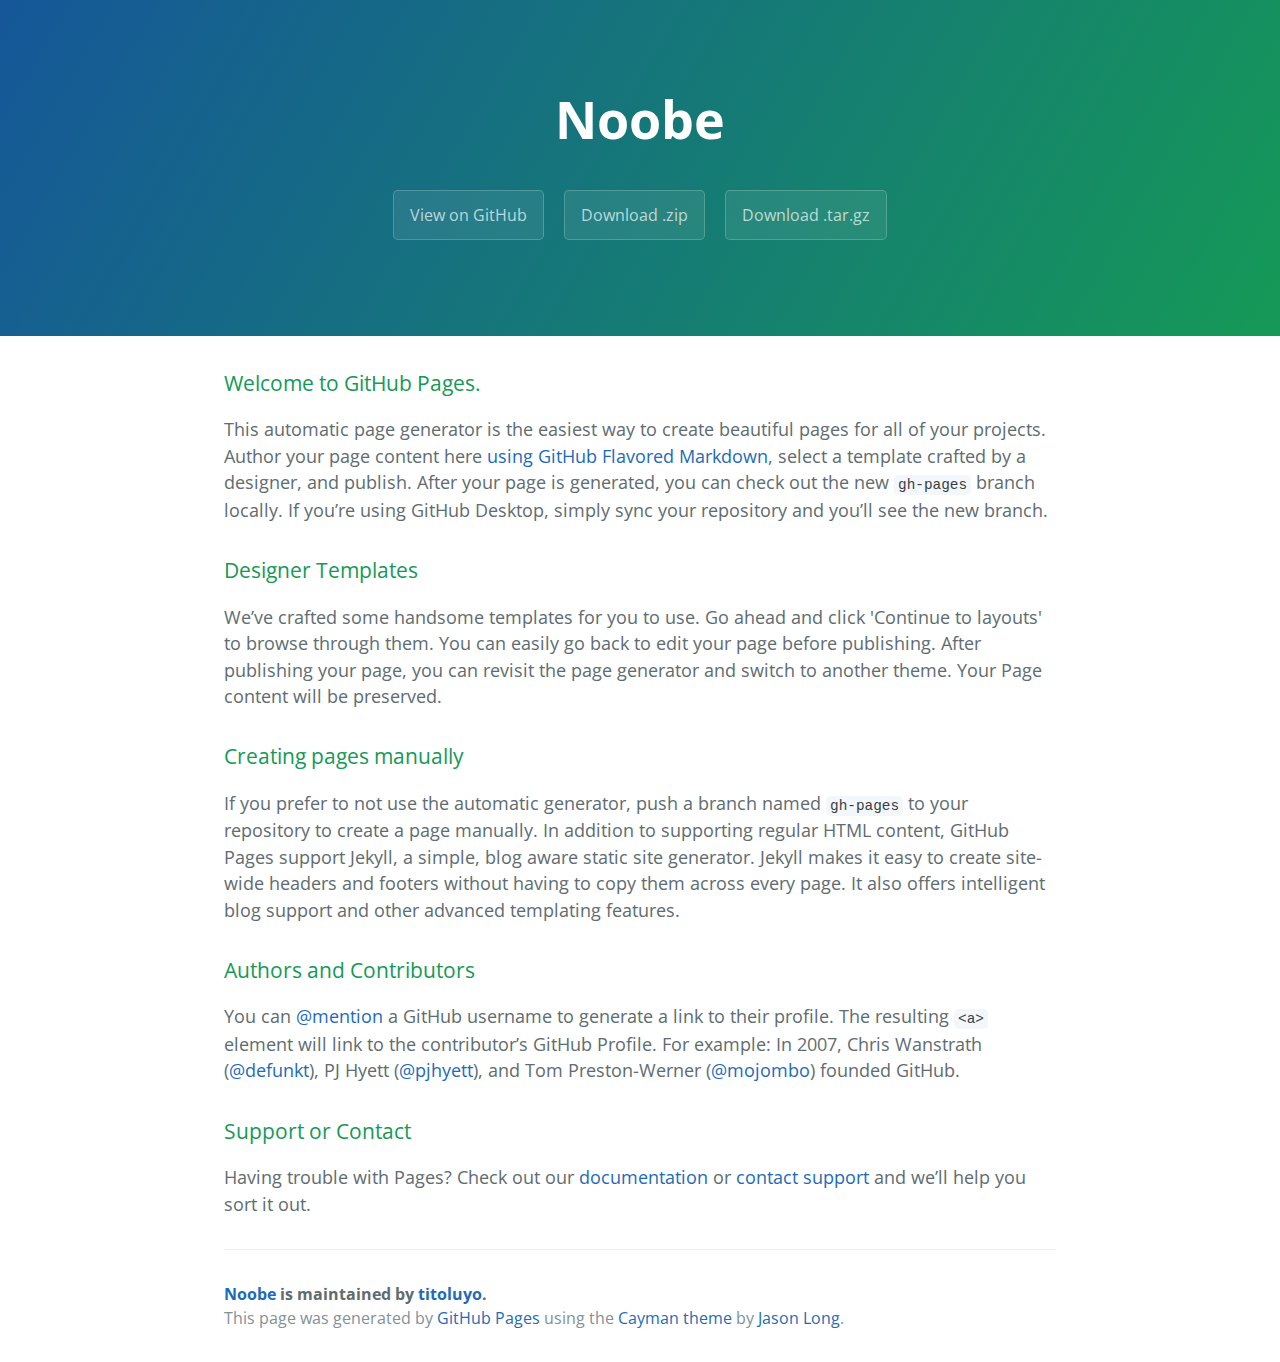
<file: index.html>
<!DOCTYPE html>
<html lang="en-us">
  <head>
    <meta charset="UTF-8">
    <title>Noobe by titoluyo</title>
    <meta name="viewport" content="width=device-width, initial-scale=1">
    <link rel="stylesheet" type="text/css" href="stylesheets/normalize.css" media="screen">
    <link href='https://fonts.googleapis.com/css?family=Open+Sans:400,700' rel='stylesheet' type='text/css'>
    <link rel="stylesheet" type="text/css" href="stylesheets/stylesheet.css" media="screen">
    <link rel="stylesheet" type="text/css" href="stylesheets/github-light.css" media="screen">
  </head>
  <body>
    <section class="page-header">
      <h1 class="project-name">Noobe</h1>
      <h2 class="project-tagline"></h2>
      <a href="https://github.com/titoluyo/noobe" class="btn">View on GitHub</a>
      <a href="https://github.com/titoluyo/noobe/zipball/master" class="btn">Download .zip</a>
      <a href="https://github.com/titoluyo/noobe/tarball/master" class="btn">Download .tar.gz</a>
    </section>

    <section class="main-content">
      <h3>
<a id="welcome-to-github-pages" class="anchor" href="#welcome-to-github-pages" aria-hidden="true"><span aria-hidden="true" class="octicon octicon-link"></span></a>Welcome to GitHub Pages.</h3>

<p>This automatic page generator is the easiest way to create beautiful pages for all of your projects. Author your page content here <a href="https://guides.github.com/features/mastering-markdown/">using GitHub Flavored Markdown</a>, select a template crafted by a designer, and publish. After your page is generated, you can check out the new <code>gh-pages</code> branch locally. If you’re using GitHub Desktop, simply sync your repository and you’ll see the new branch.</p>

<h3>
<a id="designer-templates" class="anchor" href="#designer-templates" aria-hidden="true"><span aria-hidden="true" class="octicon octicon-link"></span></a>Designer Templates</h3>

<p>We’ve crafted some handsome templates for you to use. Go ahead and click 'Continue to layouts' to browse through them. You can easily go back to edit your page before publishing. After publishing your page, you can revisit the page generator and switch to another theme. Your Page content will be preserved.</p>

<h3>
<a id="creating-pages-manually" class="anchor" href="#creating-pages-manually" aria-hidden="true"><span aria-hidden="true" class="octicon octicon-link"></span></a>Creating pages manually</h3>

<p>If you prefer to not use the automatic generator, push a branch named <code>gh-pages</code> to your repository to create a page manually. In addition to supporting regular HTML content, GitHub Pages support Jekyll, a simple, blog aware static site generator. Jekyll makes it easy to create site-wide headers and footers without having to copy them across every page. It also offers intelligent blog support and other advanced templating features.</p>

<h3>
<a id="authors-and-contributors" class="anchor" href="#authors-and-contributors" aria-hidden="true"><span aria-hidden="true" class="octicon octicon-link"></span></a>Authors and Contributors</h3>

<p>You can <a href="https://github.com/blog/821" class="user-mention">@mention</a> a GitHub username to generate a link to their profile. The resulting <code>&lt;a&gt;</code> element will link to the contributor’s GitHub Profile. For example: In 2007, Chris Wanstrath (<a href="https://github.com/defunkt" class="user-mention">@defunkt</a>), PJ Hyett (<a href="https://github.com/pjhyett" class="user-mention">@pjhyett</a>), and Tom Preston-Werner (<a href="https://github.com/mojombo" class="user-mention">@mojombo</a>) founded GitHub.</p>

<h3>
<a id="support-or-contact" class="anchor" href="#support-or-contact" aria-hidden="true"><span aria-hidden="true" class="octicon octicon-link"></span></a>Support or Contact</h3>

<p>Having trouble with Pages? Check out our <a href="https://help.github.com/pages">documentation</a> or <a href="https://github.com/contact">contact support</a> and we’ll help you sort it out.</p>

      <footer class="site-footer">
        <span class="site-footer-owner"><a href="https://github.com/titoluyo/noobe">Noobe</a> is maintained by <a href="https://github.com/titoluyo">titoluyo</a>.</span>

        <span class="site-footer-credits">This page was generated by <a href="https://pages.github.com">GitHub Pages</a> using the <a href="https://github.com/jasonlong/cayman-theme">Cayman theme</a> by <a href="https://twitter.com/jasonlong">Jason Long</a>.</span>
      </footer>

    </section>

  
  </body>
</html>
</file>
<file: stylesheets/stylesheet.css>
* {
  box-sizing: border-box; }

body {
  padding: 0;
  margin: 0;
  font-family: "Open Sans", "Helvetica Neue", Helvetica, Arial, sans-serif;
  font-size: 16px;
  line-height: 1.5;
  color: #606c71; }

a {
  color: #1e6bb8;
  text-decoration: none; }
  a:hover {
    text-decoration: underline; }

.btn {
  display: inline-block;
  margin-bottom: 1rem;
  color: rgba(255, 255, 255, 0.7);
  background-color: rgba(255, 255, 255, 0.08);
  border-color: rgba(255, 255, 255, 0.2);
  border-style: solid;
  border-width: 1px;
  border-radius: 0.3rem;
  transition: color 0.2s, background-color 0.2s, border-color 0.2s; }
  .btn + .btn {
    margin-left: 1rem; }

.btn:hover {
  color: rgba(255, 255, 255, 0.8);
  text-decoration: none;
  background-color: rgba(255, 255, 255, 0.2);
  border-color: rgba(255, 255, 255, 0.3); }

@media screen and (min-width: 64em) {
  .btn {
    padding: 0.75rem 1rem; } }

@media screen and (min-width: 42em) and (max-width: 64em) {
  .btn {
    padding: 0.6rem 0.9rem;
    font-size: 0.9rem; } }

@media screen and (max-width: 42em) {
  .btn {
    display: block;
    width: 100%;
    padding: 0.75rem;
    font-size: 0.9rem; }
    .btn + .btn {
      margin-top: 1rem;
      margin-left: 0; } }

.page-header {
  color: #fff;
  text-align: center;
  background-color: #159957;
  background-image: linear-gradient(120deg, #155799, #159957); }

@media screen and (min-width: 64em) {
  .page-header {
    padding: 5rem 6rem; } }

@media screen and (min-width: 42em) and (max-width: 64em) {
  .page-header {
    padding: 3rem 4rem; } }

@media screen and (max-width: 42em) {
  .page-header {
    padding: 2rem 1rem; } }

.project-name {
  margin-top: 0;
  margin-bottom: 0.1rem; }

@media screen and (min-width: 64em) {
  .project-name {
    font-size: 3.25rem; } }

@media screen and (min-width: 42em) and (max-width: 64em) {
  .project-name {
    font-size: 2.25rem; } }

@media screen and (max-width: 42em) {
  .project-name {
    font-size: 1.75rem; } }

.project-tagline {
  margin-bottom: 2rem;
  font-weight: normal;
  opacity: 0.7; }

@media screen and (min-width: 64em) {
  .project-tagline {
    font-size: 1.25rem; } }

@media screen and (min-width: 42em) and (max-width: 64em) {
  .project-tagline {
    font-size: 1.15rem; } }

@media screen and (max-width: 42em) {
  .project-tagline {
    font-size: 1rem; } }

.main-content :first-child {
  margin-top: 0; }
.main-content img {
  max-width: 100%; }
.main-content h1, .main-content h2, .main-content h3, .main-content h4, .main-content h5, .main-content h6 {
  margin-top: 2rem;
  margin-bottom: 1rem;
  font-weight: normal;
  color: #159957; }
.main-content p {
  margin-bottom: 1em; }
.main-content code {
  padding: 2px 4px;
  font-family: Consolas, "Liberation Mono", Menlo, Courier, monospace;
  font-size: 0.9rem;
  color: #383e41;
  background-color: #f3f6fa;
  border-radius: 0.3rem; }
.main-content pre {
  padding: 0.8rem;
  margin-top: 0;
  margin-bottom: 1rem;
  font: 1rem Consolas, "Liberation Mono", Menlo, Courier, monospace;
  color: #567482;
  word-wrap: normal;
  background-color: #f3f6fa;
  border: solid 1px #dce6f0;
  border-radius: 0.3rem; }
  .main-content pre > code {
    padding: 0;
    margin: 0;
    font-size: 0.9rem;
    color: #567482;
    word-break: normal;
    white-space: pre;
    background: transparent;
    border: 0; }
.main-content .highlight {
  margin-bottom: 1rem; }
  .main-content .highlight pre {
    margin-bottom: 0;
    word-break: normal; }
.main-content .highlight pre, .main-content pre {
  padding: 0.8rem;
  overflow: auto;
  font-size: 0.9rem;
  line-height: 1.45;
  border-radius: 0.3rem; }
.main-content pre code, .main-content pre tt {
  display: inline;
  max-width: initial;
  padding: 0;
  margin: 0;
  overflow: initial;
  line-height: inherit;
  word-wrap: normal;
  background-color: transparent;
  border: 0; }
  .main-content pre code:before, .main-content pre code:after, .main-content pre tt:before, .main-content pre tt:after {
    content: normal; }
.main-content ul, .main-content ol {
  margin-top: 0; }
.main-content blockquote {
  padding: 0 1rem;
  margin-left: 0;
  color: #819198;
  border-left: 0.3rem solid #dce6f0; }
  .main-content blockquote > :first-child {
    margin-top: 0; }
  .main-content blockquote > :last-child {
    margin-bottom: 0; }
.main-content table {
  display: block;
  width: 100%;
  overflow: auto;
  word-break: normal;
  word-break: keep-all; }
  .main-content table th {
    font-weight: bold; }
  .main-content table th, .main-content table td {
    padding: 0.5rem 1rem;
    border: 1px solid #e9ebec; }
.main-content dl {
  padding: 0; }
  .main-content dl dt {
    padding: 0;
    margin-top: 1rem;
    font-size: 1rem;
    font-weight: bold; }
  .main-content dl dd {
    padding: 0;
    margin-bottom: 1rem; }
.main-content hr {
  height: 2px;
  padding: 0;
  margin: 1rem 0;
  background-color: #eff0f1;
  border: 0; }

@media screen and (min-width: 64em) {
  .main-content {
    max-width: 64rem;
    padding: 2rem 6rem;
    margin: 0 auto;
    font-size: 1.1rem; } }

@media screen and (min-width: 42em) and (max-width: 64em) {
  .main-content {
    padding: 2rem 4rem;
    font-size: 1.1rem; } }

@media screen and (max-width: 42em) {
  .main-content {
    padding: 2rem 1rem;
    font-size: 1rem; } }

.site-footer {
  padding-top: 2rem;
  margin-top: 2rem;
  border-top: solid 1px #eff0f1; }

.site-footer-owner {
  display: block;
  font-weight: bold; }

.site-footer-credits {
  color: #819198; }

@media screen and (min-width: 64em) {
  .site-footer {
    font-size: 1rem; } }

@media screen and (min-width: 42em) and (max-width: 64em) {
  .site-footer {
    font-size: 1rem; } }

@media screen and (max-width: 42em) {
  .site-footer {
    font-size: 0.9rem; } }
</file>
<file: stylesheets/github-light.css>
/*
   Copyright 2014 GitHub Inc.

   Licensed under the Apache License, Version 2.0 (the "License");
   you may not use this file except in compliance with the License.
   You may obtain a copy of the License at

       http://www.apache.org/licenses/LICENSE-2.0

   Unless required by applicable law or agreed to in writing, software
   distributed under the License is distributed on an "AS IS" BASIS,
   WITHOUT WARRANTIES OR CONDITIONS OF ANY KIND, either express or implied.
   See the License for the specific language governing permissions and
   limitations under the License.

*/

.pl-c /* comment */ {
  color: #969896;
}

.pl-c1      /* constant, markup.raw, meta.diff.header, meta.module-reference, meta.property-name, support, support.constant, support.variable, variable.other.constant */,
.pl-s .pl-v /* string variable */ {
  color: #0086b3;
}

.pl-e  /* entity */,
.pl-en /* entity.name */ {
  color: #795da3;
}

.pl-s .pl-s1 /* string source */,
.pl-smi      /* storage.modifier.import, storage.modifier.package, storage.type.java, variable.other, variable.parameter.function */ {
  color: #333;
}

.pl-ent /* entity.name.tag */ {
  color: #63a35c;
}

.pl-k /* keyword, storage, storage.type */ {
  color: #a71d5d;
}

.pl-pds              /* punctuation.definition.string, string.regexp.character-class */,
.pl-s                /* string */,
.pl-s .pl-pse .pl-s1 /* string punctuation.section.embedded source */,
.pl-sr               /* string.regexp */,
.pl-sr .pl-cce       /* string.regexp constant.character.escape */,
.pl-sr .pl-sra       /* string.regexp string.regexp.arbitrary-repitition */,
.pl-sr .pl-sre       /* string.regexp source.ruby.embedded */ {
  color: #183691;
}

.pl-v /* variable */ {
  color: #ed6a43;
}

.pl-id /* invalid.deprecated */ {
  color: #b52a1d;
}

.pl-ii /* invalid.illegal */ {
  background-color: #b52a1d;
  color: #f8f8f8;
}

.pl-sr .pl-cce /* string.regexp constant.character.escape */ {
  color: #63a35c;
  font-weight: bold;
}

.pl-ml /* markup.list */ {
  color: #693a17;
}

.pl-mh        /* markup.heading */,
.pl-mh .pl-en /* markup.heading entity.name */,
.pl-ms        /* meta.separator */ {
  color: #1d3e81;
  font-weight: bold;
}

.pl-mq /* markup.quote */ {
  color: #008080;
}

.pl-mi /* markup.italic */ {
  color: #333;
  font-style: italic;
}

.pl-mb /* markup.bold */ {
  color: #333;
  font-weight: bold;
}

.pl-md /* markup.deleted, meta.diff.header.from-file */ {
  background-color: #ffecec;
  color: #bd2c00;
}

.pl-mi1 /* markup.inserted, meta.diff.header.to-file */ {
  background-color: #eaffea;
  color: #55a532;
}

.pl-mdr /* meta.diff.range */ {
  color: #795da3;
  font-weight: bold;
}

.pl-mo /* meta.output */ {
  color: #1d3e81;
}
</file>
